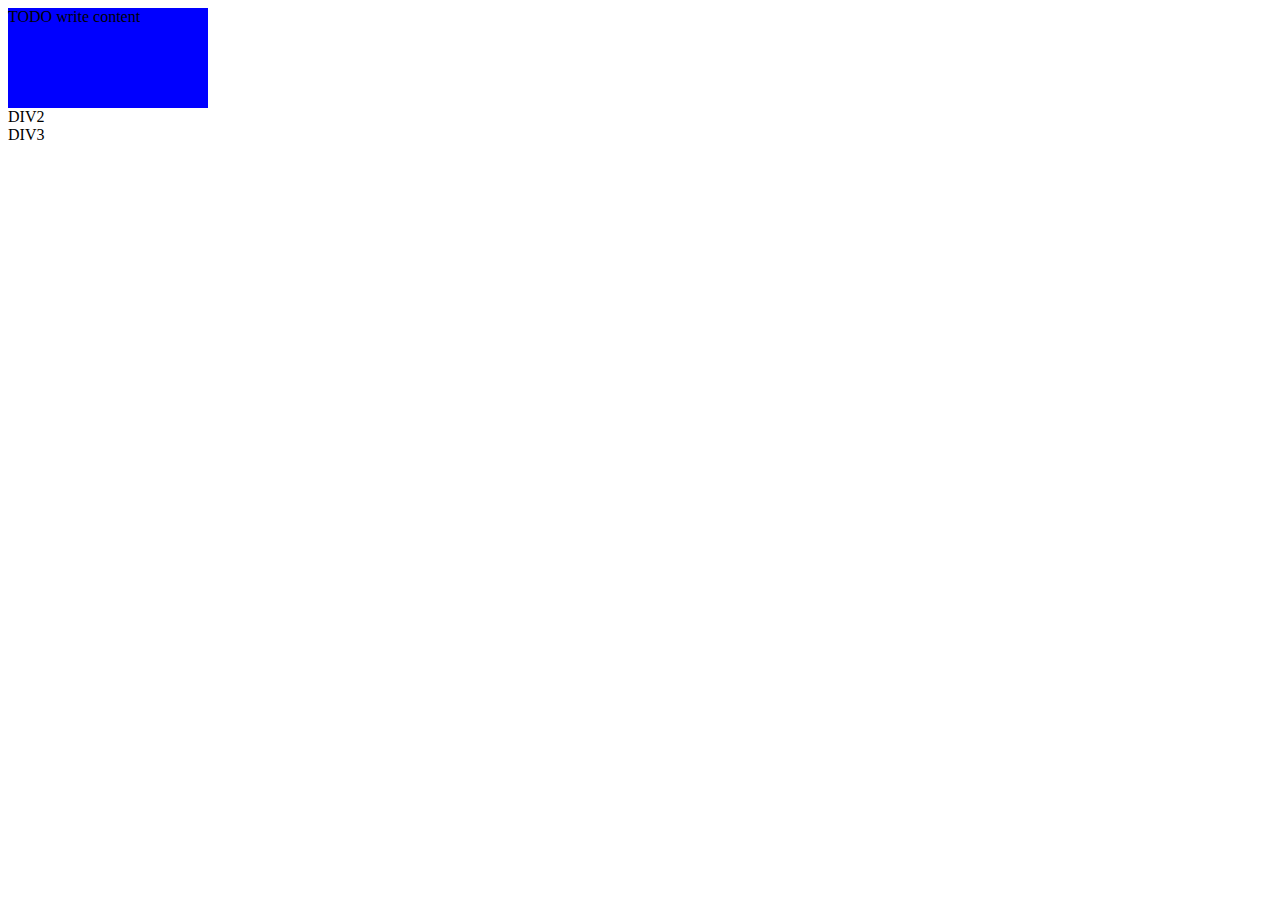
<file: PrimerEjemplo_jQuery/index.html>
<!DOCTYPE html>
<!--
To change this license header, choose License Headers in Project Properties.
To change this template file, choose Tools | Templates
and open the template in the editor.
-->
<html>
    <head>
        <title>TODO supply a title</title>
        <meta charset="UTF-8">
        <meta name="viewport" content="width=device-width, initial-scale=1.0">
        <script src="libs/jquery-3.1.1.min.js" type="text/javascript"></script>
        <script src="libs/jQuery.js" type="text/javascript"></script>
    </head>
    <body>
        <div id="div1">TODO write content</div>
        <div class="div23">DIV2</div>
        <div class="div23">DIV3</div>
    </body>
</html>
</file>
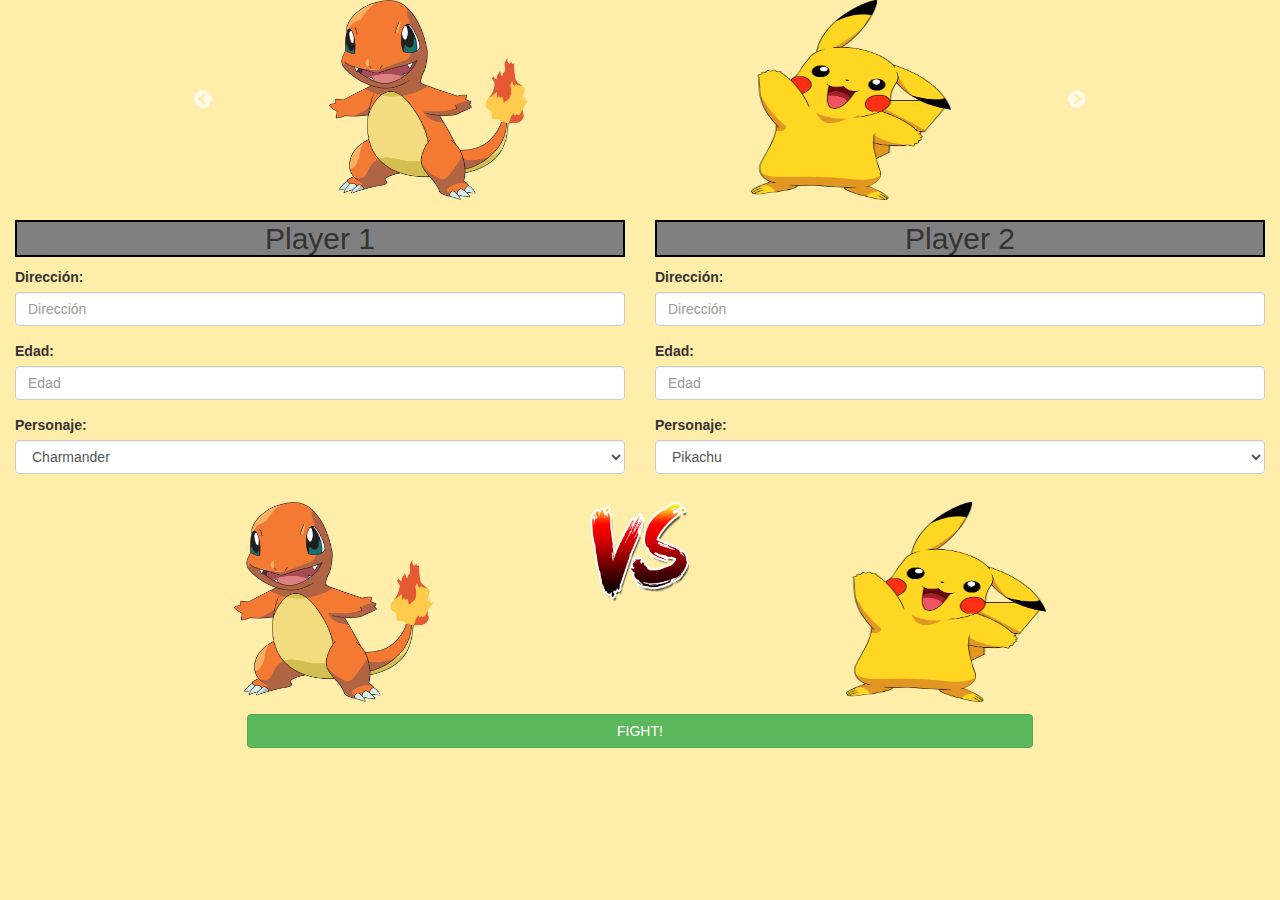
<file: PRÁCTICA12_SÍNTESIS/index.html>
<!doctype html>
<html lang="en">
<head>
    <meta charset="UTF-8">
    <!-- BOOTSTRAP with JQUERY -->
    <link rel="stylesheet" href="https://maxcdn.bootstrapcdn.com/bootstrap/3.3.7/css/bootstrap.min.css">
    <script src="libs/jquery-3.1.1.min.js" type="text/javascript"></script>
    <script src="https://maxcdn.bootstrapcdn.com/bootstrap/3.3.7/js/bootstrap.min.js"></script>
    <!-- STYLESHEETS -->
    <link href="css/index.css" rel="stylesheet" type="text/css"/>
    <!-- JQUERY SCRIPTS (colors and images) -->
    <script src="js/index.js" type="text/javascript"></script>
    <!-- SLICK -->
    <script src="libs/slick-1.6.0/slick/slick.min.js" type="text/javascript"></script>
    <script src="js/slick.js" type="text/javascript"></script>
    <link href="libs/slick-1.6.0/slick/slick.css" rel="stylesheet" type="text/css"/>
    <link href="libs/slick-1.6.0/slick/slick-theme.css" rel="stylesheet" type="text/css"/>
    <!-- VALIDATOR -->
    <script src="libs/jquery.validate.min.js" type="text/javascript"></script>
    <script src="js/validation.js" type="text/javascript"></script>
    <title>PRÁCTICA DE SÍNTESIS</title>
</head>
<body>
    <!-- SLIDER -->
    <header>
        <div class="row">
            <div class="col-md-2"></div>
            <div class="col-md-8">
                <div id="slider-imgs">
                    <div class="imgs"><img src="img/char.png"></img></div>
                    <div class="imgs"><img src="img/pika.png"></img></div>
                    <div class="imgs"><img src="img/ivy.png"></img></div>
                </div>
            </div>
            <div class="col-md-2"></div>
        </div>
    </header>
    <!-- FORMS -->
    <article class="container-fluid">
        <form id="formulario" action="resultado.php" method="POST">
            <div id="forms" class="row">
                <div id="p1" class="col-md-6">
                    <h2 id="player1">Player 1</h2>
                    <div class="form-group">
                        <label for="direccion1">Dirección:</label>
                        <input type="text" class="form-control" name="direccion1" placeholder="Dirección">
                    </div>
                    <div class="form-group">
                        <label for="edad1">Edad:</label>
                        <input type="number" class="form-control" name="edad1" placeholder="Edad">
                    </div>
                    <div class="form-group">
                        <label for="personaje1">Personaje:</label>
                        <select id="char1" class="form-control" name="personaje1">
                            <option value="char">Charmander</option>
                            <option value="pika">Pikachu</option>
                            <option value="ivy">Ivysaur</option>
                        </select>
                    </div>
                </div>
                <div id="p2" class="col-md-6">
                    <h2 id="player2">Player 2</h2>
                    <div class="form-group">
                        <label for="direccion2">Dirección:</label>
                        <input type="text" class="form-control" name="direccion2" placeholder="Dirección">
                    </div>
                    <div class="form-group">
                        <label for="edad2">Edad:</label>
                        <input type="number" class="form-control" name="edad2" placeholder="Edad">
                    </div>
                    <div class="form-group">
                        <label for="personaje2">Personaje:</label>
                        <select id="char2" class="form-control" name="personaje2">
                            <option value="pika">Pikachu</option>
                            <option value="char">Charmander</option>
                            <option value="ivy">Ivysaur</option>
                        </select>
                    </div>
                </div>
            </div>
            <div id="fight-imgs" class="row">
                <div class="col-md-1"></div>
                <div id="selectedchar1" class="col-md-4"><img id="selectedcharimg1" class="selectedchar" src="img/char.png"></img></div>
                <div id="vs" class="col-md-2"><img class="img-responsive" src="img/vs.png"></img></div>
                <div id="selectedchar2" class="col-md-4"><img id="selectedcharimg2" class="selectedchar" src="img/pika.png"></img></div>
                <div class="col-md-1"></div>
            </div>
            <div id="fight" class="row">
                <div class="col-md-2"></div>
                <div class="col-md-8"><input type="submit" class="btn btn-success btn-block" value="FIGHT!"></div>
                <div class="col-md-2"></div>
            </div>
        </form>
    </article>
</body>
</html>
</file>
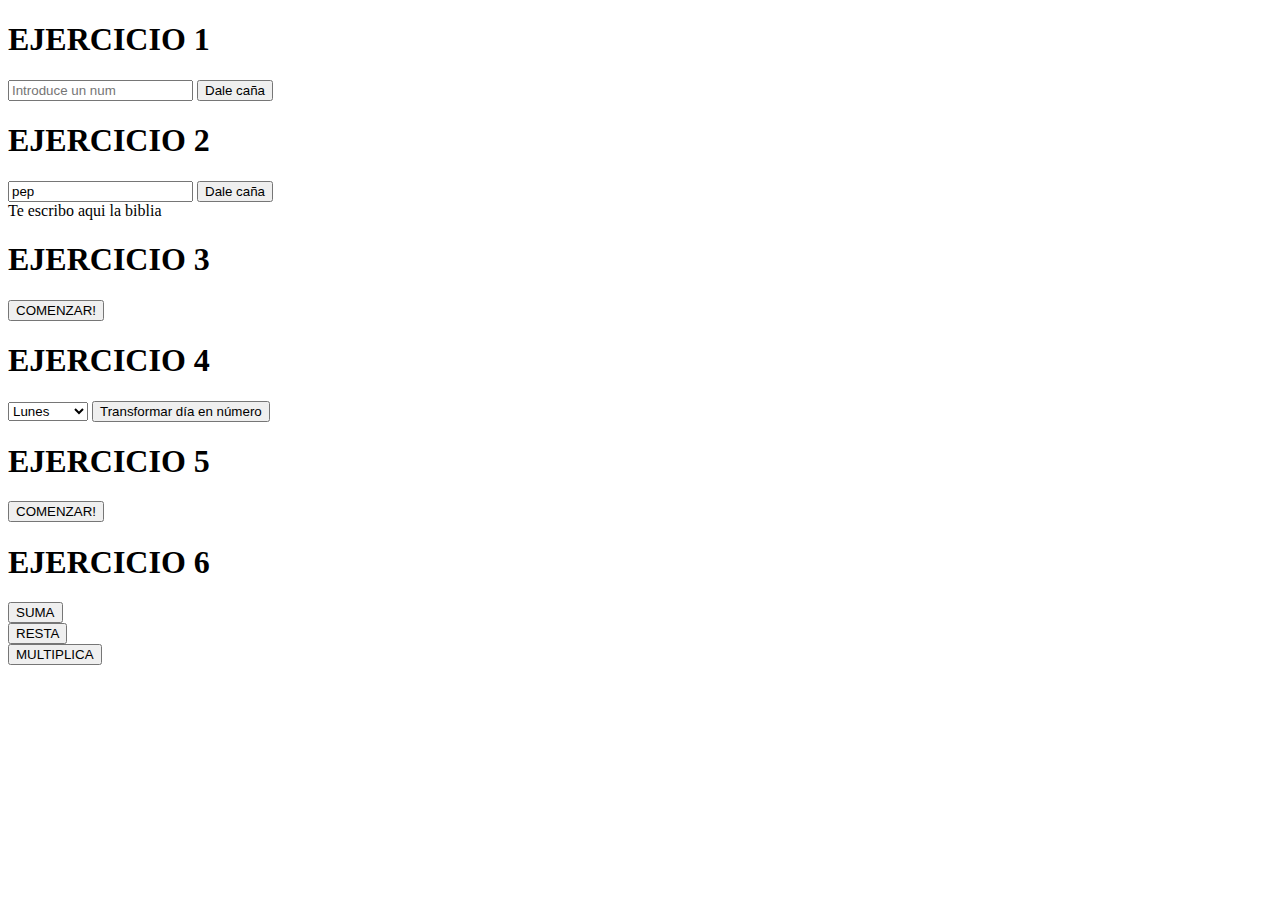
<file: PRÁCTICA8_introJS/index.html>
<!DOCTYPE html>
<!--
To change this license header, choose License Headers in Project Properties.
To change this template file, choose Tools | Templates
and open the template in the editor.
-->
<html>
    <head>
        <title>Práctica 8</title>
        <meta charset="UTF-8">
        <meta name="viewport" content="width=device-width, initial-scale=1.0">
        <script src="jspractica8.js" type="text/javascript"></script>
    </head>
    <body>
        <article>
            <h1>EJERCICIO 1</h1>
            <input type="text" id="ent1" placeholder="Introduce un num">
            <input type="submit" onclick="ejercicio01();" value="Dale caña">
        </article>
        
        <article>
            <h1>EJERCICIO 2</h1>
            <input type="text" id="ent2" value="pep"/>
            <input type="submit" onclick="ejercicio02();" value="Dale caña">
            <div id="res2">Te escribo aqui la biblia</div>
        </article>
        
        <article>
            <h1>EJERCICIO 3</h1>
            <input type="submit" onclick="ejercicio03();" value="COMENZAR!">
        </article>
        
        <article>
            <h1>EJERCICIO 4</h1>
            <select id="dia">
                <option value="lun">Lunes</option>
                <option value="mar">Martes</option>
                <option value="mie">Miércoles</option>
                <option value="jue">Jueves</option>
                <option value="vie">Viernes</option>
                <option value="sab">Sábado</option>
                <option value="dom">Viernes</option>
            </select>
            <input type="submit" onclick="ejercicio04();" value="Transformar día en número">
        </article>
        
        <article>
            <h1>EJERCICIO 5</h1>
            <input type="submit" onclick="ejercicio05();" value="COMENZAR!">
        </article>
        
        <article>
            <h1>EJERCICIO 6</h1>
            <input type="submit" onclick="suma();" value="SUMA"><br>
            <input type="submit" onclick="resta();" value="RESTA"><br>
            <input type="submit" onclick="multiplica();" value="MULTIPLICA"><br>
            <div id="result"></div>
        </article>
    </body>
</html>
</file>
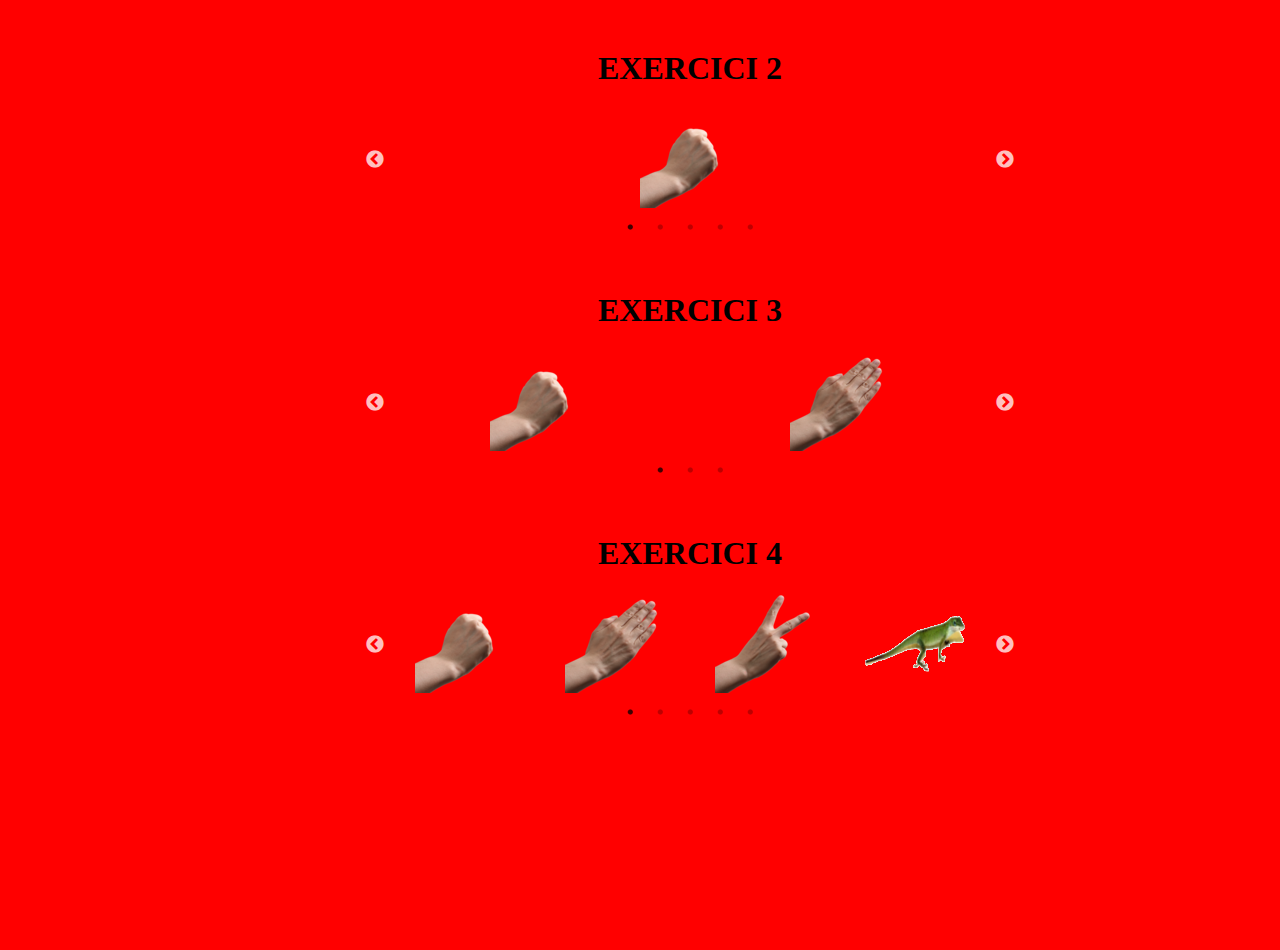
<file: PRÁCTICA10_slick/slick.html>
<!doctype html>
<html lang="en">
<head>
    <title>Práctica 10 - SLICK</title>
    <meta charset="UTF-8">
    <script src="../jquery-3.1.1.min.js" type="text/javascript"></script>
    <script src="libs/slick-1.6.0/slick/slick.min.js" type="text/javascript"></script>
    <script src="slick.js" type="text/javascript"></script>
    <link href="libs/slick-1.6.0/slick/slick.css" rel="stylesheet" type="text/css"/>
    <link href="libs/slick-1.6.0/slick/slick-theme.css" rel="stylesheet" type="text/css"/>
    <link href="estilos_slick.css" rel="stylesheet" type="text/css"/>
</head>
<body>
    <div class="container">
        <article>
            <h1>EXERCICI 2</h1>
            <div class="slider" id="slider2">
                <div><img src="img/rock.png"></img></div>
                <div><img src="img/paper.png"></img></div>
                <div><img src="img/scissor.png"></img></div>
                <div><img src="img/lagarto.png"></img></div>
                <div><img src="img/spock.png"></img></div>
            </div>
        </article>
        <article>
            <h1>EXERCICI 3</h1>
            <div class="slider" id="slider3">
                <div><img src="img/rock.png"></img></div>
                <div><img src="img/paper.png"></img></div>
                <div><img src="img/scissor.png"></img></div>
                <div><img src="img/lagarto.png"></img></div>
                <div><img src="img/spock.png"></img></div>
            </div>
        </article>
        <article>
            <h1>EXERCICI 4</h1>
            <div class="slider" id="slider4">
                <div><img src="img/rock.png"></img></div>
                <div><img src="img/paper.png"></img></div>
                <div><img src="img/scissor.png"></img></div>
                <div><img src="img/lagarto.png"></img></div>
                <div><img src="img/spock.png"></img></div>
            </div>
        </article>
    </div>
</body>
</html>
</file>
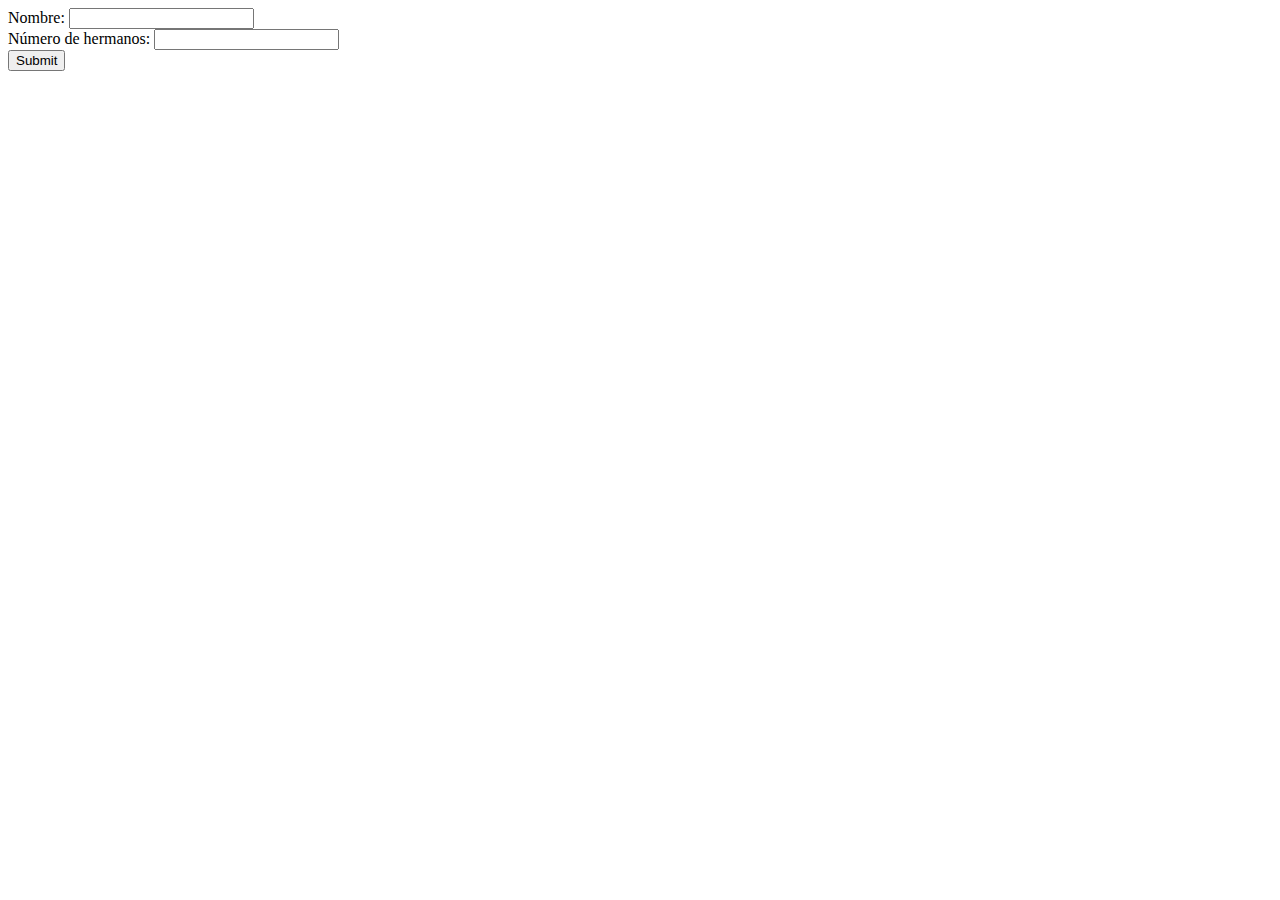
<file: PRÁCTICA10_slick/validation.html>
<!doctype html>
<html lang="en">
<head>
    <meta charset="UTF-8">
    <meta name="viewport" content="width=device-width, initial-scale=1">
    <script src="../jquery-3.1.1.min.js" type="text/javascript"></script>
    <script src="libs/jquery.validate.min.js" type="text/javascript"></script>
    <script src="ejemploJQvalidate.js" type="text/javascript"></script>
    <title>PRÁCTICA 10 - VALIDATION</title>
</head>
<body>
    <form id="formulari">
        Nombre: <input name="nombre"><br>
        Número de hermanos: <input name="hermanos"><br>
        <input type="submit">
    </form>
</body>
</html>
</file>
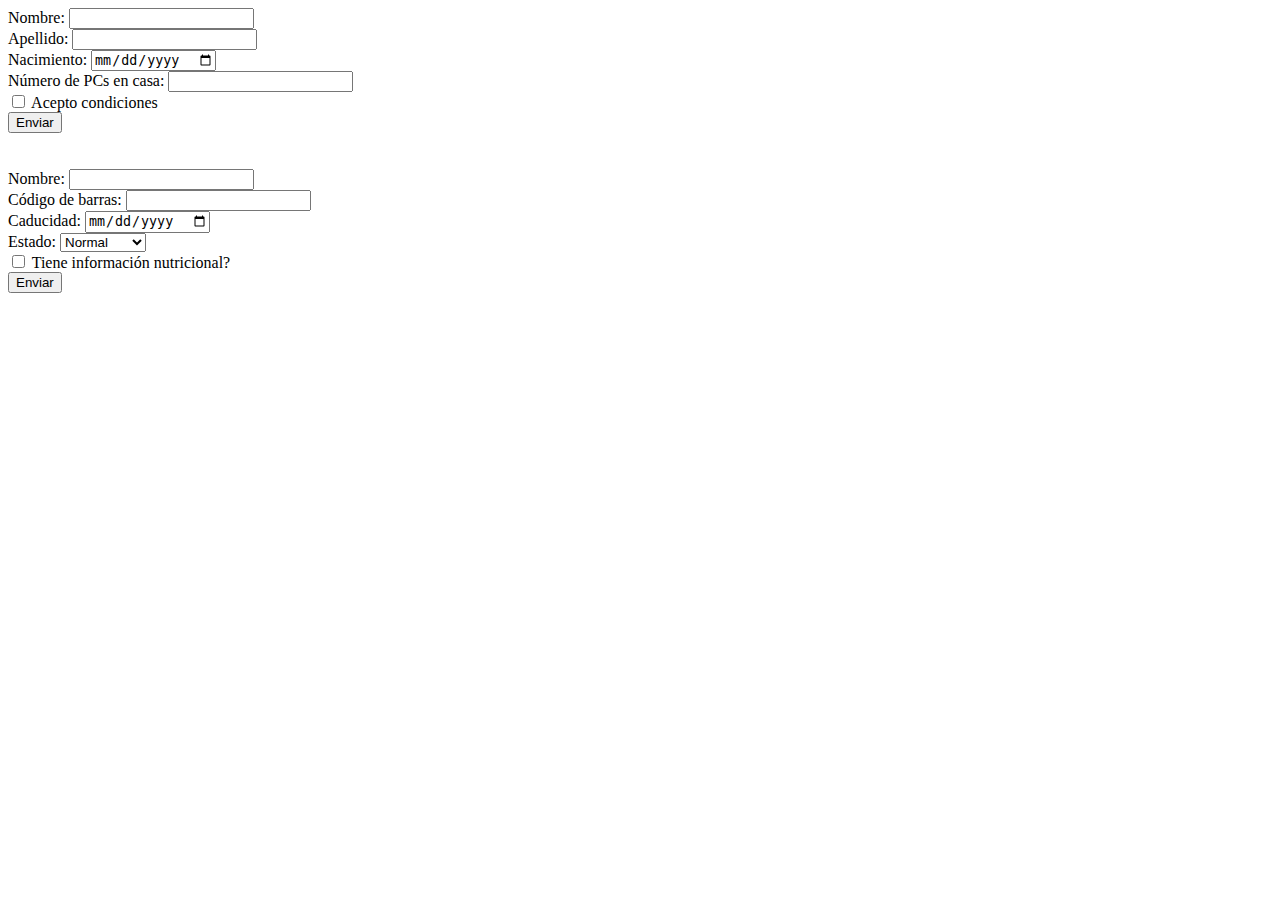
<file: PRÁCTICA10_slick_validator_gmap/validation.html>
<!doctype html>
<html lang="en">
<head>
    <meta charset="UTF-8">
    <meta name="viewport" content="width=device-width, initial-scale=1">
    <script src="../jquery-3.1.1.min.js" type="text/javascript"></script>
    <script src="libs/jquery.validate.min.js" type="text/javascript"></script>
    <script src="validation.js" type="text/javascript"></script>
    <title>PRÁCTICA 10 - VALIDATION</title>
</head>
<body>
    <form id="formulari1">
        Nombre: <input type="text" name="nombre"><br>
        Apellido: <input type="text" name="apellido"><br>
        Nacimiento: <input type="date" name="fecha"><br>
        Número de PCs en casa: <input type="number" name="pcs"><br>
        <input type="checkbox" name="conditions"> Acepto condiciones<br>
        <input type="submit" value="Enviar">
    </form><br><br>
    <form id="formulari2">
        Nombre: <input type="text" name="nombre"><br>
        Código de barras: <input type="number" name="codigo"><br>
        Caducidad: <input type="date" name="caducidad"><br>
        Estado: <select name="estado">
                    <option value="normal">Normal</option>
                    <option value="oferta">Oferta</option>
                    <option value="descuento">Descuento</option>
                </select><br>
        <input id="idnut" type="checkbox" name="infonut"> Tiene información nutricional?<br>
        <div id="infonutricional" style="display: none">
            Grasas: <input type="text" name="grasas"><br>
            Azúcares: <input type="text" name="azucares"><br>
            Fibra: <input type="text" name="fibra"><br>
        </div>
        <input type="submit" value="Enviar">
    </form>
</body>
</html>
</file>
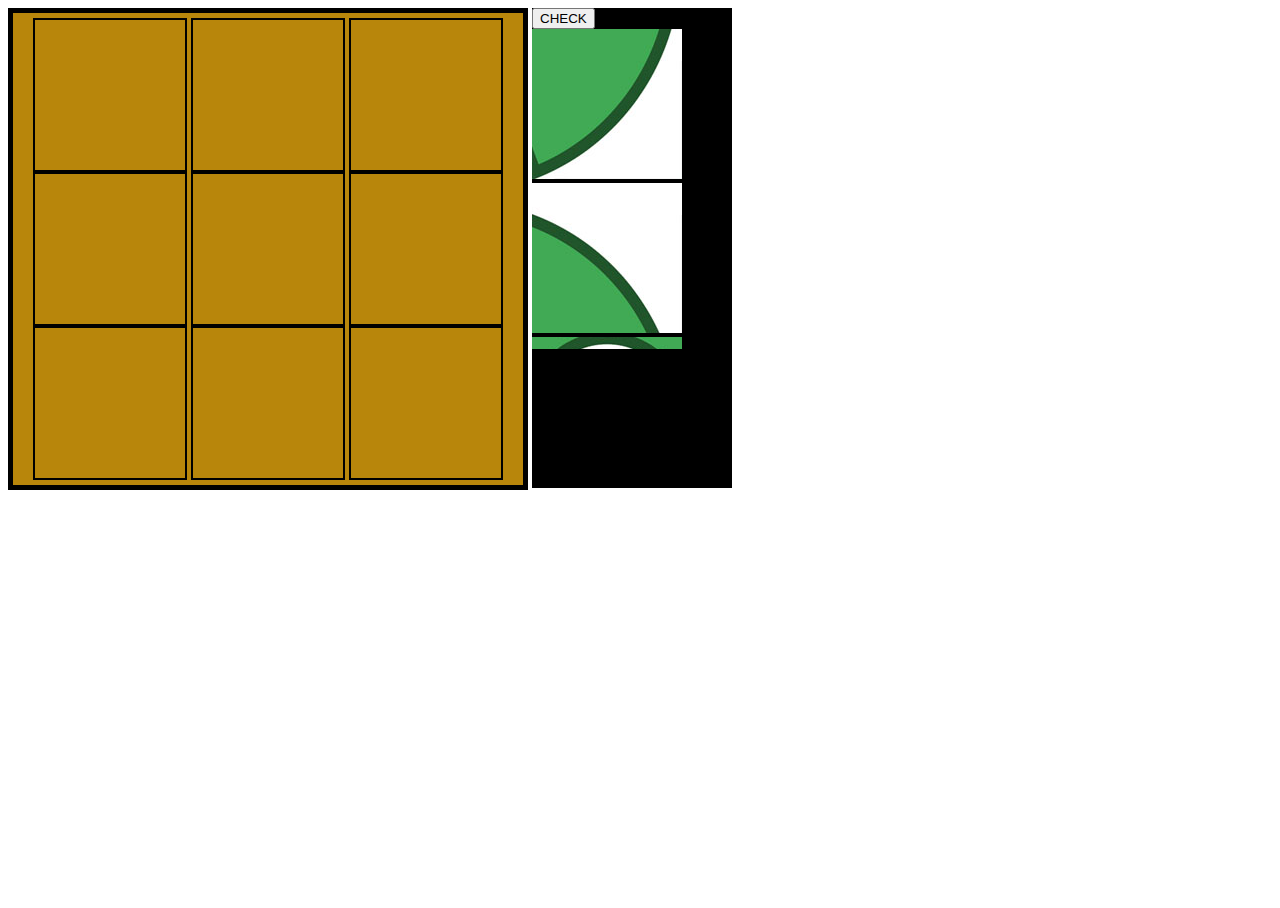
<file: PRÁCTICA11_jQDOM/puzzle.html>
<!DOCTYPE html>
<html>
    <head>
        <title>Practica 02</title>
        <meta charset="UTF-8">
        <meta name="viewport" content="width=device-width, initial-scale=1.0">
        <link href="puzzle.css" rel="stylesheet" type="text/css"/>
        <script src="jquery-1.9.1.js" type="text/javascript"></script>
        <script src="puzzle.js" type="text/javascript"></script>
    </head>
    <body>
        <div id="taulell">
            <div class="fitxa"></div>
            <div class="fitxa"></div>
            <div class="fitxa"></div>
            <div class="fitxa"></div>
            <div class="fitxa"></div>
            <div class="fitxa"></div>
            <div class="fitxa"></div>
            <div class="fitxa"></div>
            <div class="fitxa"></div>
        </div>
        <div id="consola">
            <button id="check">CHECK</button>
            <div id="fitxes_iguals">
                <img src="img9.jpg" alt=""/>
                <img src="img3.jpg" alt=""/>
                <img src="img5.jpg" alt=""/>
                <img src="img2.jpg" alt=""/>
                <img src="img6.jpg" alt=""/>
                <img src="img8.jpg" alt=""/>
                <img src="img1.jpg" alt=""/>
                <img src="img4.jpg" alt=""/>
                <img src="img7.jpg" alt=""/>
            </div>
            <div id="fitxa_seleccionada">
                
            </div>
        </div>
    </body>
</html>
</file>
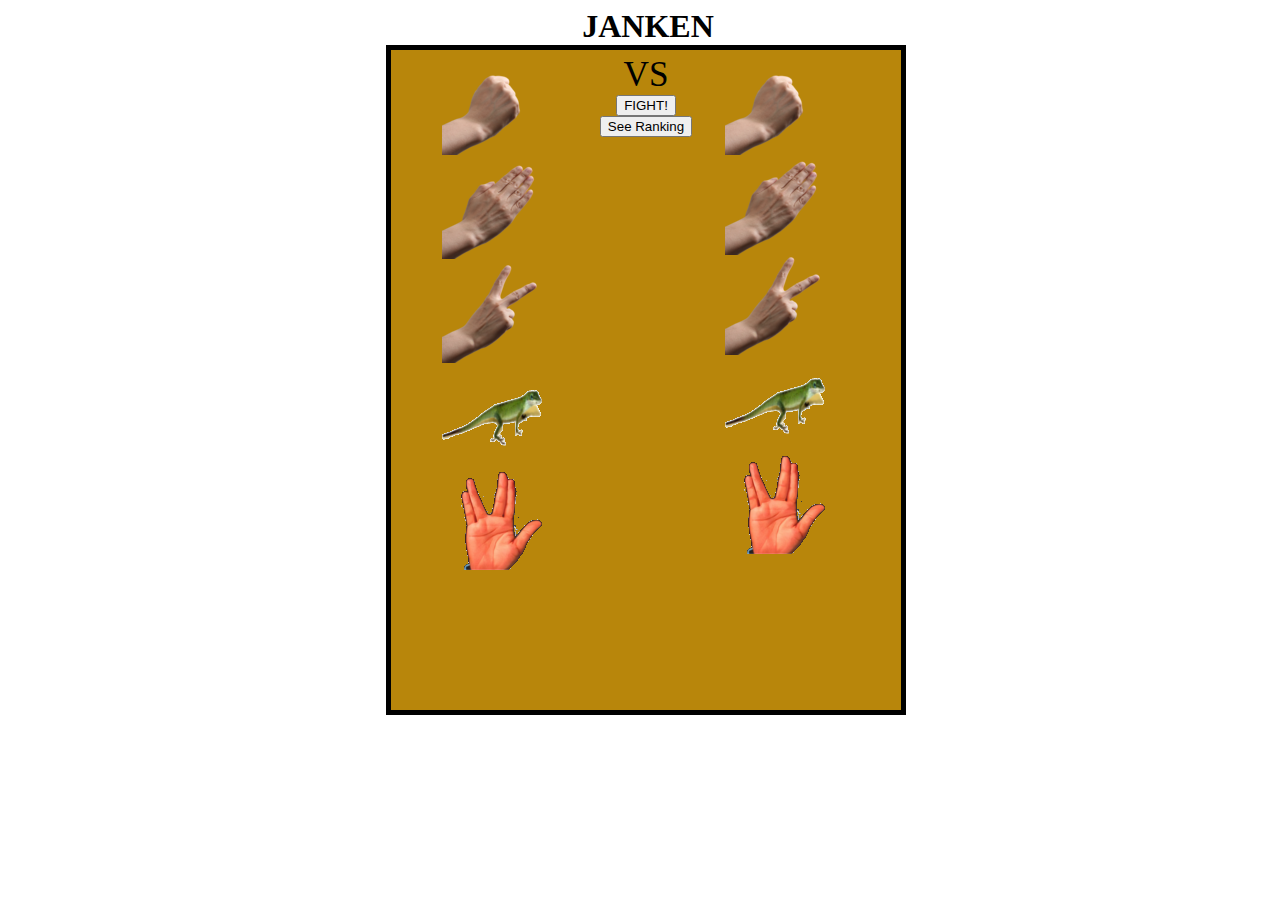
<file: PRÁCTICA9_introjQuery/janken.html>
<!DOCTYPE html>
<!--
To change this license header, choose License Headers in Project Properties.
To change this template file, choose Tools | Templates
and open the template in the editor.
-->
<html>
    <head>
        <title>JANKEN</title>
        <meta charset="UTF-8">
        <meta name="viewport" content="width=device-width, initial-scale=1.0">
        <link href="janken.css" rel="stylesheet" type="text/css"/>
        <script src="../jquery-3.1.1.min.js" type="text/javascript"></script>
        <script src="janken.js" type="text/javascript"></script>
    </head>

    <body>
        <h1>JANKEN  
            
            
        </h1>
        <div id="taulell">
            <div id="jugador1">
                <h3 id="p1">PLAYER 1</h3>
                <img id="rock1" src="rock.png" alt="rock"/>
                <img id="paper1" src="paper.png" alt="paper"/>
                <img id="scissor1" src="scissor.png" alt="scissors"/>
                <img id="lagarto1" src="lagarto.png" alt="lagarto"/>
                <img id="spock1" src="spock.png" alt="spock"/>
            </div>
            <div id="resultats">
                <div>VS</div>
                <div> <button id="fight">FIGHT!</button> </div>
                <div> <button id="ranking" onclick="ranking()">See Ranking</button> </div>
                <div> <button id="again" onclick="init()">Play again!</button> </div>
                <div id="player1Win">PLAYER 1 WIN!</div>
                <div id="player2Win">PLAYER 2 WIN!</div>
                <div id="draw">DRAW</div>
            </div>
            <div id="jugador2">
                <h3 id="p2">PLAYER 2</h3>
                <img id="rock2" src="rock.png" alt="rock"/>
                <img id="paper2" src="paper.png" alt="paper"/>
                <img id="scissor2" src="scissor.png" alt="scissors"/>
                <img id="lagarto2" src="lagarto.png" alt="lagarto"/>
                <img id="spock2" src="spock.png" alt="spock"/>
            </div>
        </div>
        <div id="consola"></div>
    </body>
</html>
</file>
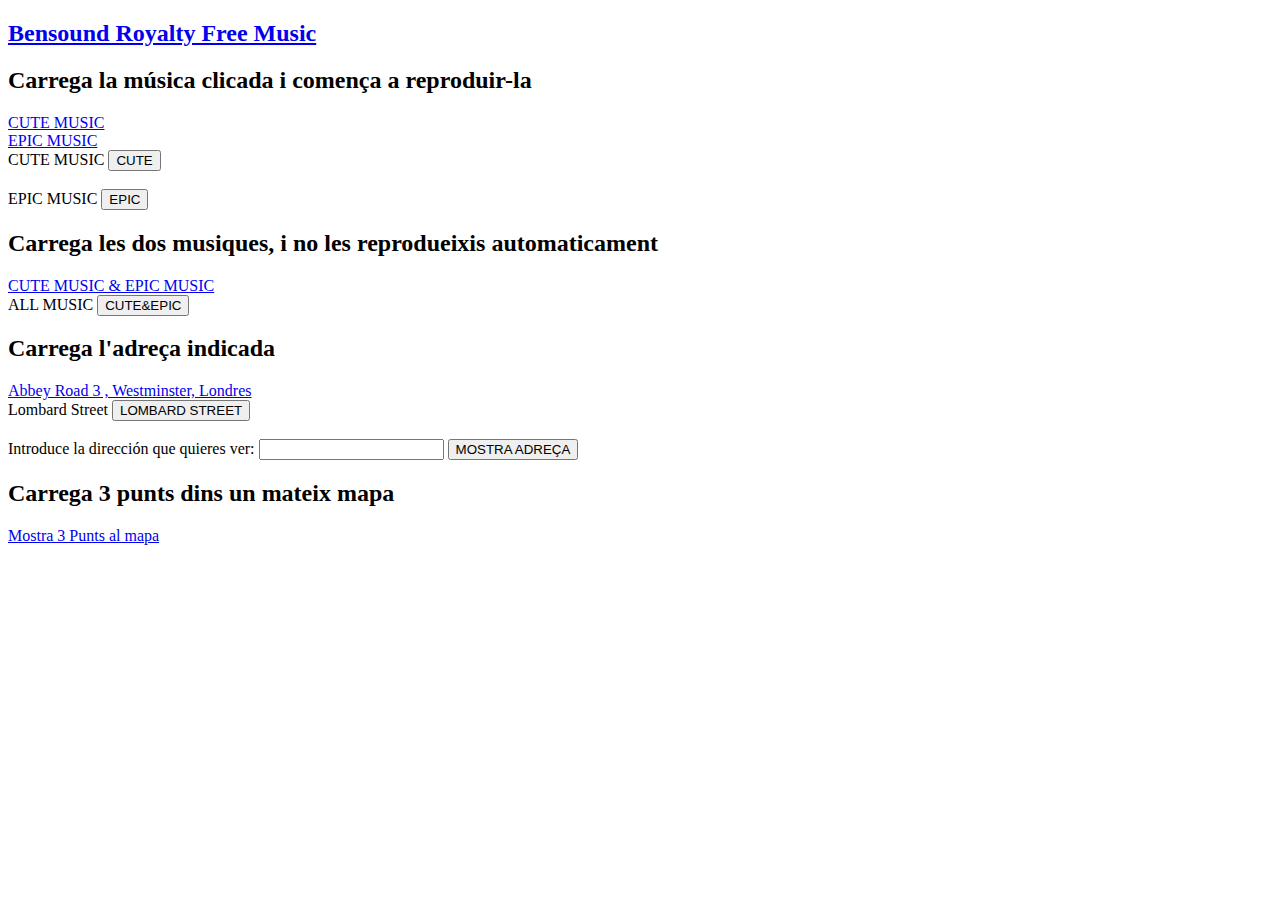
<file: PRÁCTICA10_slick/gmap/ejemploGmap3Audio.html>
<!DOCTYPE html>
<!--
To change this license header, choose License Headers in Project Properties.
To change this template file, choose Tools | Templates
and open the template in the editor.
-->
<html>
    <head>
        <title>TODO supply a title</title>
        <meta charset="UTF-8">
        <meta name="viewport" content="width=device-width, initial-scale=1.0">
    </head>
    <body>
        <section>
            <h2>
                <a href="http://www.bensound.com">Bensound Royalty Free Music</a>
            </h2>
        </section>
        <section>
            <h2>Carrega la música clicada i comença a reproduir-la</h2>
            <a href="muestraMusica.php?musica=cute">CUTE MUSIC</a> <br/>
            <a href="muestraMusica.php?musica=epic">EPIC MUSIC</a> <br/>
           
            <form action="muestraMusica.php">
                CUTE MUSIC
                <input type="hidden" name="musica" value="cute"/>
                <input type="submit" value="CUTE"/>
            </form><br />
            <form action="muestraMusica.php">
                EPIC MUSIC
                <input type="hidden" name="musica" value="epic"/>
                <input type="submit" value ="EPIC"/>
            </form>
            
        </section>
        <section>
            <h2>Carrega les dos musiques, i no les reprodueixis automaticament</h2>
            <a  href="muestraMusica.php?musica=all">CUTE MUSIC & EPIC MUSIC</a>
            <br />
            <form>
                ALL MUSIC
                <input type="hidden" name="musica" value="all"/>
                <input type="submit" value="CUTE&EPIC"/>
            </form>
        </section>
        <section>
            <h2>Carrega l'adreça indicada</h2>
            <a href="muestraDireccion.php?addr=Abbey Road 3 , Westminster, Londres">Abbey Road 3 , Westminster, Londres</a> <br />
            <form action="muestraDireccion.php">
                Lombard Street<input type="hidden" name="addr" value="Lombard Street , San Francisco, California ">
                <input type="submit" value="LOMBARD STREET"/>
            </form>
            <br />
             <form action="muestraDireccion.php">
                Introduce la dirección que quieres ver:
                <input type="text" name="addr" >
                <input type="submit" value="MOSTRA ADREÇA" />
            </form>
        </section>
        <section>
            <h2>Carrega 3 punts dins un mateix mapa</h2>
            <a href="muestraDireccion.php?addr=three"> Mostra 3 Punts al mapa</a>
        </section>
        

    </body>
</html>
</file>
<file: PRÁCTICA12_SÍNTESIS/css/index.css>
html, body
{
    width: 100%;
    height: 100%;
    background-color: #FFEEAA;
}

h2
{
    display: block;
    background-color: grey;
    border-style: solid;
    border-color: black;
    border-width: 2px;
    text-align: center;
}

#slider-imgs { text-align: center; }

#fight-imgs 
{
    text-align: center;
    margin: 1%; 
}

#fight { margin: 1%; }

.formalert { color: red; }

.imgs img
{
    width: 200px;
    height: 200px;
    display: inline-block !important;
}
#vs img 
{
    width: 100px; 
    height: 100px; 
    display: inline-block !important;
}

.selectedchar
{
    width: 200px;
    height: 200px;
    display: inline-block !important;
}

#selectedchar1 { position: relative; }
#selectedchar2 { position: relative; }
#selectedcharimg1 { position: relative; }
#selectedcharimg2 { position: relative; }
</file>
<file: PRÁCTICA11_jQDOM/puzzle.css>
body,html{position:relative;
width: 100%;
height: 100%;
}
div{
    position:relative;
    display: inline-block;
}
#taulell{
    width: 500px;  
    background-color: darkgoldenrod;
    border:5px solid black;
    padding:5px;
    text-align: center;
}

.fitxa{
    width: 150px;
    border: 2px solid black;
    height: 150px;
    vertical-align: top;
}
.fitxa:hover{
    border-color:blue;
}
#consola{
    background-color: black;
    color:white;
    width: 200px;
    height:480px;
    overflow: auto;
    vertical-align: top;
}
#fitxes_iguals{
    overflow: auto;
    width: 200px;
    height: 320px;
}
#fitxa_seleccionada{
    border:1px solid black;
    width: 150px;
    height: 150px
}
</file>
<file: PRÁCTICA9_introjQuery/janken.css>
body,html{position:relative;
width: 100%;
height: 100%;
text-align: center;
}
h1,h2,h3{padding:0px; margin:0px;}
div{
    position:relative;
    display: inline-block;
    vertical-align: top;
}
#taulell{
    width: 500px;  
    background-color: darkgoldenrod;
    border:5px solid black;
    padding:5px;
    text-align: center;
    height: 650px;
}
#jugador1,#resultats,#jugador2{
    width: 30%;
    height: 100%;
}
#resultats>div:first-child{
    font-size:2.2em;
}
#resultats>div{
    width: 100%;
}
#jugador2>img{
    display: block;
}
</file>
